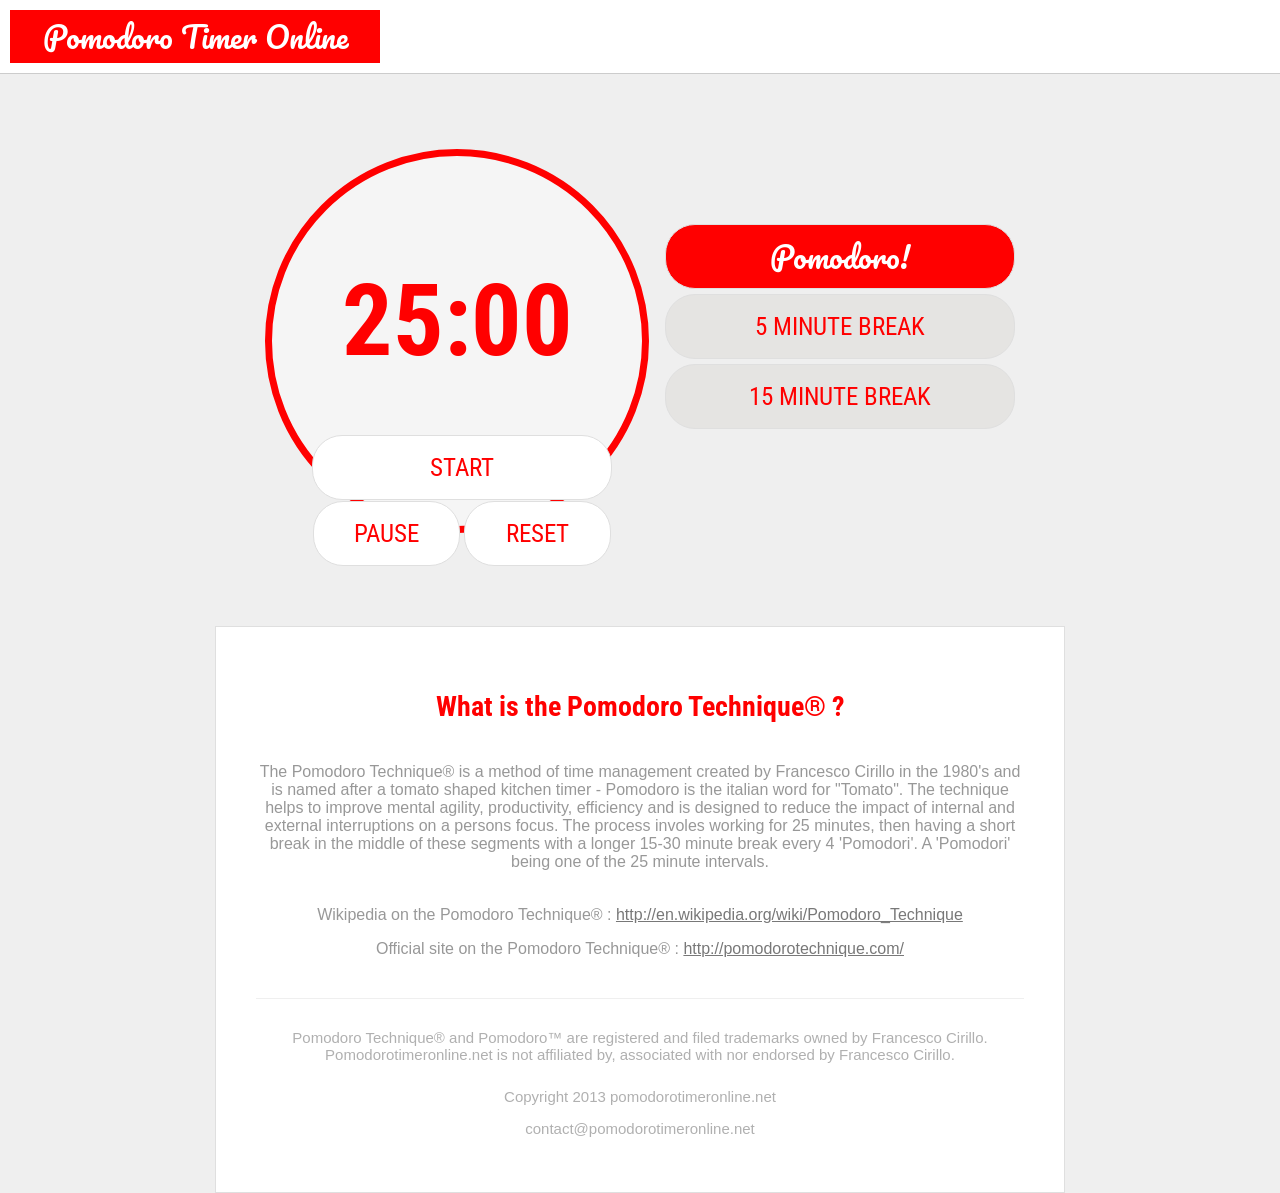
<file: index.html>
<!DOCTYPE html>
<html>
<head>
    <title>Pomodoro Timer Online | Improve your efficiency using this Pomodoro Timer Online</title>
    <meta http-equiv="Content-Type" content="text/html; charset=utf-8">
    <meta name="description" content="This Pomodoro Timer is an Online Pomodoro Timer to help you accomplish the Pomodoro Technique. Using
the Pomodoro method will help you increase your efficiency, in a way as recommended by the Pomodoro Technique.">
    <meta name="author" content="Philip" />
    <meta name="robots" content="index, follow" />
    <!-- Fonts -->
    <link href='http://fonts.googleapis.com/css?family=Pacifico' rel='stylesheet' type='text/css'>
    <link href='http://fonts.googleapis.com/css?family=Roboto+Condensed:700,400' rel='stylesheet' type='text/css'>
    <link href='css/style.css' rel='stylesheet' type='text/css'>
</head>
<body>
    <div class='header'>
        <div class='title-container'>
            <h1 class='title'>Pomodoro Timer Online</h1>
        </div>
    </div>
    <div class='content'>
        <div class='timer-container'>
            <div class='timer'>
                <h2 class='timer-display'>25:00</h2>
            </div>
            <div class='timer-button-container'>
                <div>
                    <button class='timer-button start' onclick="pto.start()" >START</button>
                </div>
                <div>
                    <button class='timer-button' onclick="pto.pause()">PAUSE</button>
                    <button class='timer-button' onclick="pto.reset()">RESET</button>
                </div>
            </div>
            <div class='button-container'>
                <button class='set-time-button-highlighted' onclick="pto.setTimerDuration(1500000)">Pomodoro!</button>
                <button class='set-time-button' onclick="pto.setTimerDuration(300000)">5 MINUTE BREAK</button>
                <button class='set-time-button' onclick="pto.setTimerDuration(900000)">15 MINUTE BREAK</button>
            </div>
        </div>
        <div class='share-container'>
            <!-- AddThis Button BEGIN -->
                <div class="addthis_toolbox addthis_default_style addthis_32x32_style">
                    <a class="addthis_button_preferred_1"></a>
                    <a class="addthis_button_preferred_2"></a>
                    <a class="addthis_button_preferred_3"></a>
                    <a class="addthis_button_preferred_4"></a>
                    <a class="addthis_button_compact"></a>
                </div>
                <script type="text/javascript">var addthis_config = {"data_track_addressbar":true};</script>
                <script type="text/javascript" src="//s7.addthis.com/js/300/addthis_widget.js#pubid=ficklephil"></script>
                <!-- AddThis Button END -->
        </div>
        <div class='explanation-container'>
            <div class='explanation'>
                <div class='explanation-title'>
                    <h2>What is the Pomodoro Technique&reg; ?</h2>
                </div>
                <p class='explanation-text'>The Pomodoro Technique&reg; is a method of time management created by Francesco Cirillo in the 1980's and is named after a tomato shaped
                    kitchen timer - Pomodoro is the italian word for "Tomato". The technique helps to improve mental agility, productivity, efficiency and
                    is designed to reduce the impact of internal and external interruptions on a persons focus. The process involes working
                    for 25 minutes, then having a short break in the middle of these segments with a longer 15-30 minute break every 4 &apos;Pomodori&apos;. A &apos;Pomodori&apos;
                    being one of the 25 minute intervals.
                </p>
                <div class='links'>
                    <p>Wikipedia on the Pomodoro Technique&reg; :
                        <a href='http://en.wikipedia.org/wiki/Pomodoro_Technique' target="_blank">http://en.wikipedia.org/wiki/Pomodoro_Technique</a>
                    </p>
                    <p>Official site on the Pomodoro Technique&reg; :
                        <a href='http://pomodorotechnique.com/' target="_blank">http://pomodorotechnique.com/</a>
                    </p>
                </div>
                <p class='affiliation'>
                    Pomodoro Technique&reg; and Pomodoro&#0153; are registered and filed trademarks owned by Francesco Cirillo.
                    Pomodorotimeronline.net is not affiliated by, associated with nor endorsed by Francesco Cirillo.
                </p>
                <p class='contact'>
                    Copyright 2013 pomodorotimeronline.net
                </p>
                <p class='contact'>contact@pomodorotimeronline.net</p>
            </div>
        </div>
    </div>
    <script src="//ajax.googleapis.com/ajax/libs/jquery/1.11.1/jquery.min.js"></script>
    <script src="src/pomodorotimeronline.min.js"></script>
    <script>
        (function(i,s,o,g,r,a,m){i['GoogleAnalyticsObject']=r;i[r]=i[r]||function(){
            (i[r].q=i[r].q||[]).push(arguments)},i[r].l=1*new Date();a=s.createElement(o),
                m=s.getElementsByTagName(o)[0];a.async=1;a.src=g;m.parentNode.insertBefore(a,m)
        })(window,document,'script','//www.google-analytics.com/analytics.js','ga');

        ga('create', 'UA-46361578-1', 'pomodorotimeronline.net');
        ga('send', 'pageview');

    </script>
</body>
</html>
</file>
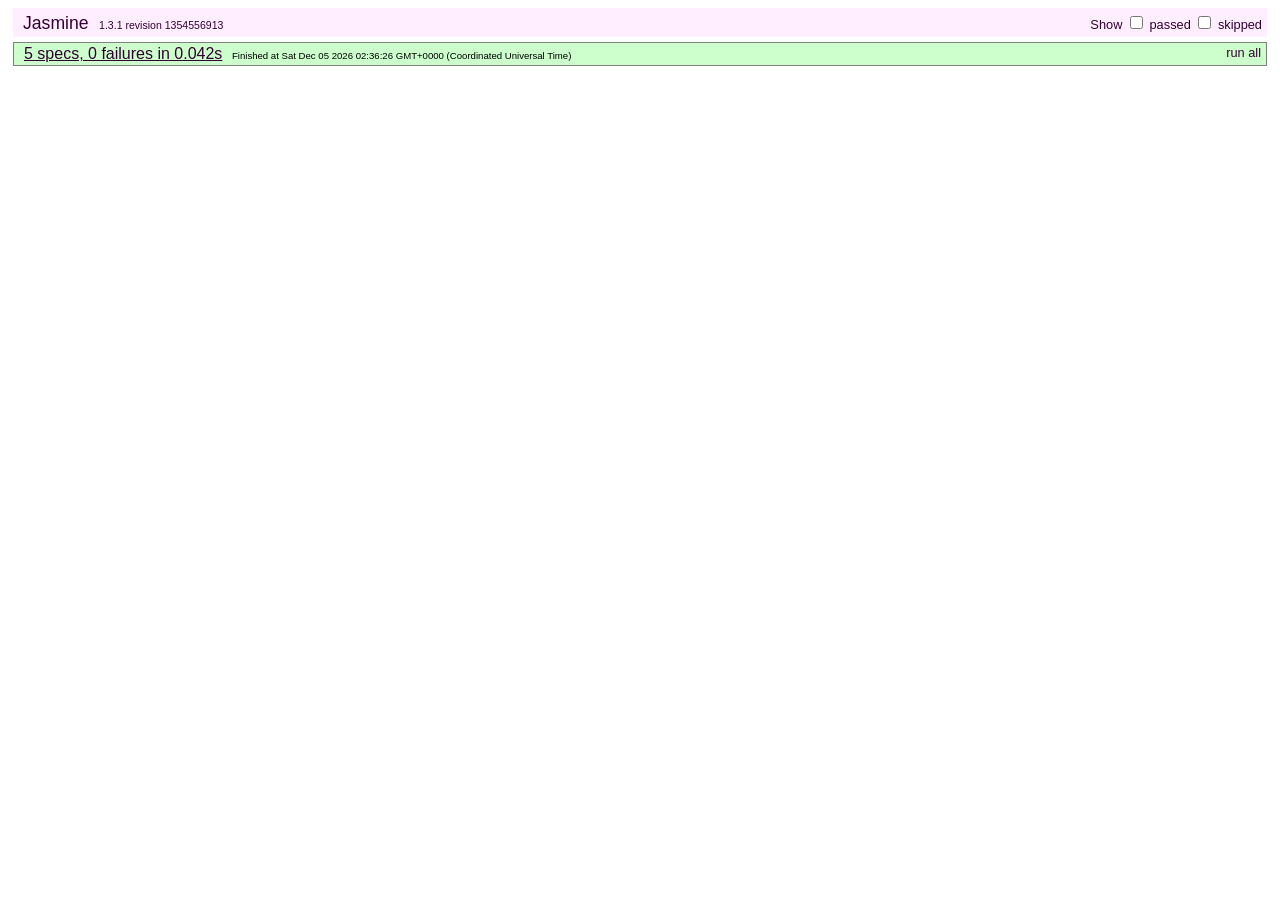
<file: SpecRunner.html>
<!DOCTYPE HTML PUBLIC "-//W3C//DTD HTML 4.01 Transitional//EN"
  "http://www.w3.org/TR/html4/loose.dtd">
<html>
<head>
  <title>Jasmine Spec Runner</title>

  <link rel="shortcut icon" type="image/png" href="lib/jasmine-1.3.1/lib/jasmine-core/jasmine_favicon.png">

  <link rel="stylesheet" type="text/css" href="lib/jasmine-1.3.1/lib/jasmine-core/jasmine.css">
  <script type="text/javascript" src="lib/jasmine-1.3.1/lib/jasmine-core/jasmine.js"></script>
  <script type="text/javascript" src="lib/jasmine-1.3.1/lib/jasmine-core/jasmine-html.js"></script>

  <!-- include spec files here... -->
  <script type="text/javascript" src="spec/SpecHelper.js"></script>
  <script type="text/javascript" src="spec/PlayerSpec.js"></script>

  <!-- include source files here... -->
  <script type="text/javascript" src="src/Player.js"></script>
  <script type="text/javascript" src="src/Song.js"></script>
  <script type="text/javascript" src="src/script.js"></script>

  <script type="text/javascript">
    (function() {
      var jasmineEnv = jasmine.getEnv();
      jasmineEnv.updateInterval = 1000;

      var trivialReporter = new jasmine.TrivialReporter();

      jasmineEnv.addReporter(trivialReporter);

      jasmineEnv.specFilter = function(spec) {
        return trivialReporter.specFilter(spec);
      };

      var currentWindowOnload = window.onload;

      window.onload = function() {
        if (currentWindowOnload) {
          currentWindowOnload();
        }
        execJasmine();
      };

      function execJasmine() {
        jasmineEnv.execute();
      }

    })();
  </script>

</head>

<body>
</body>
</html>
</file>
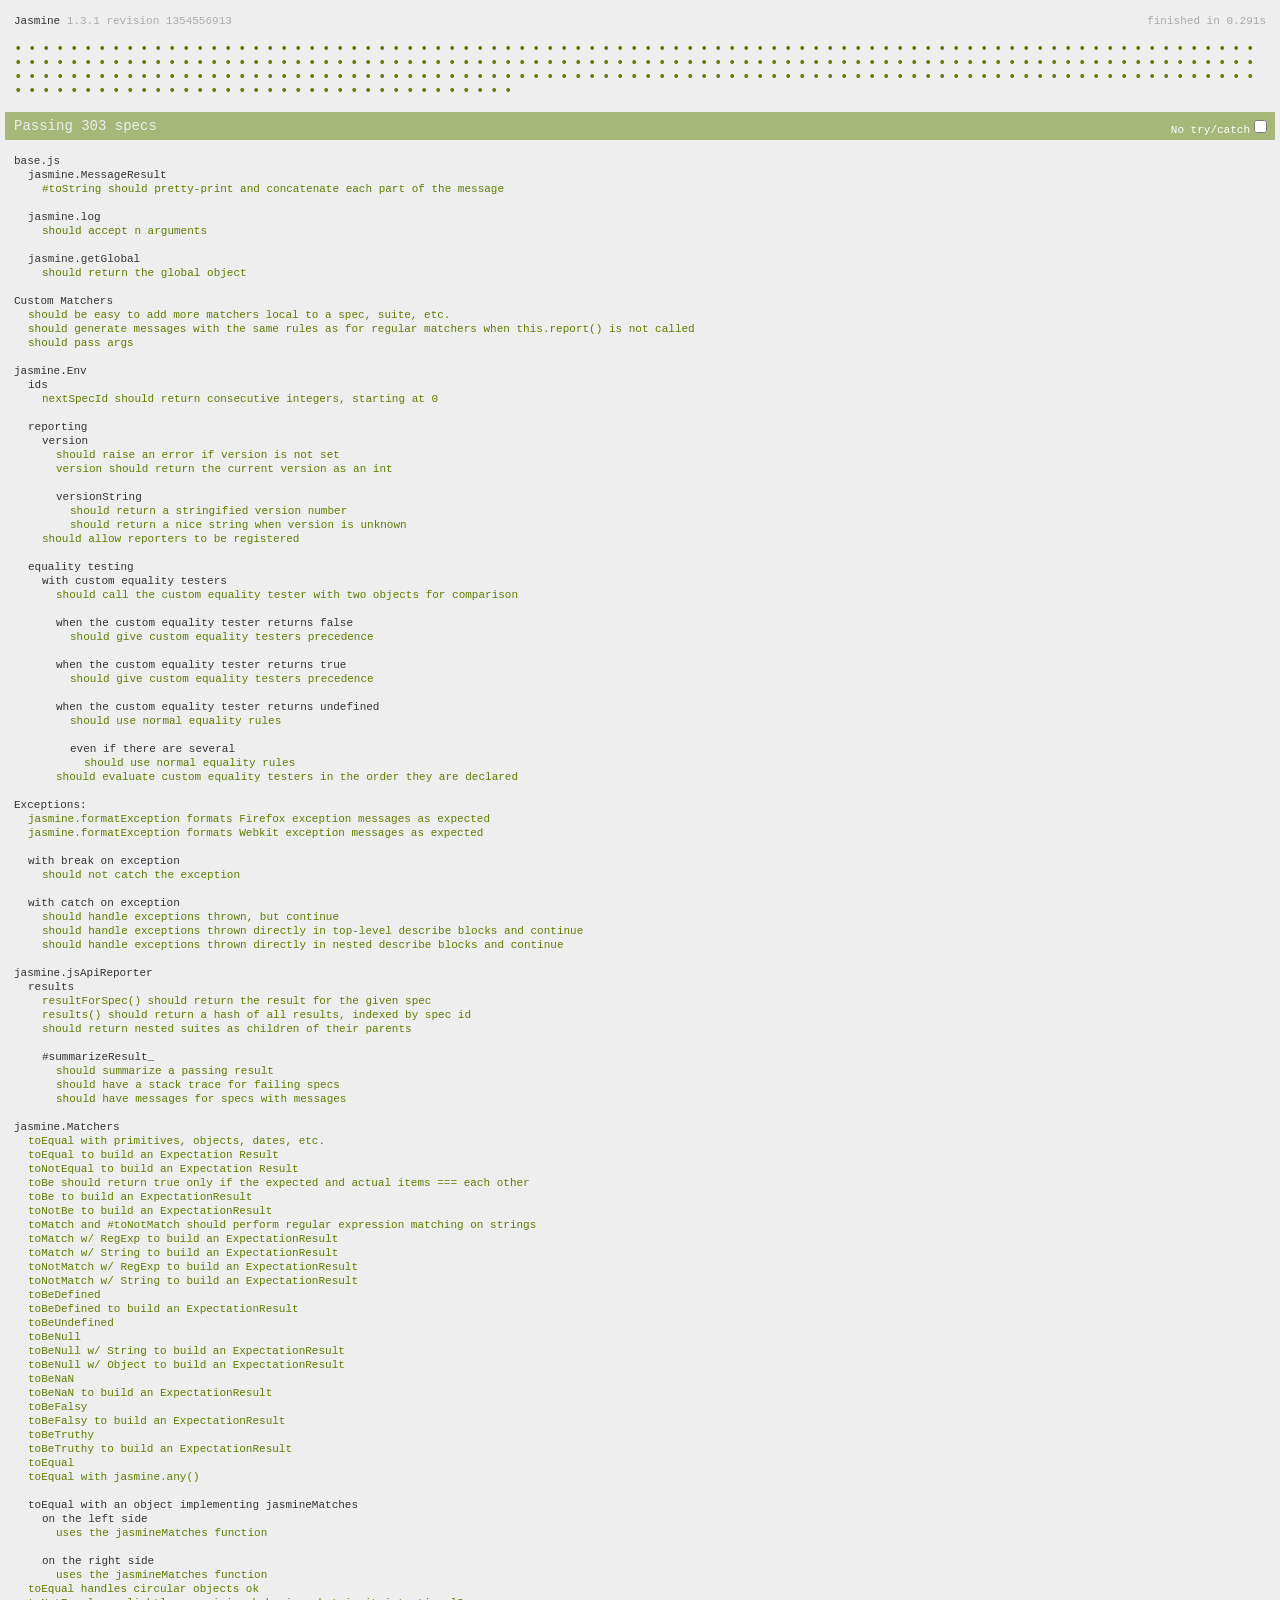
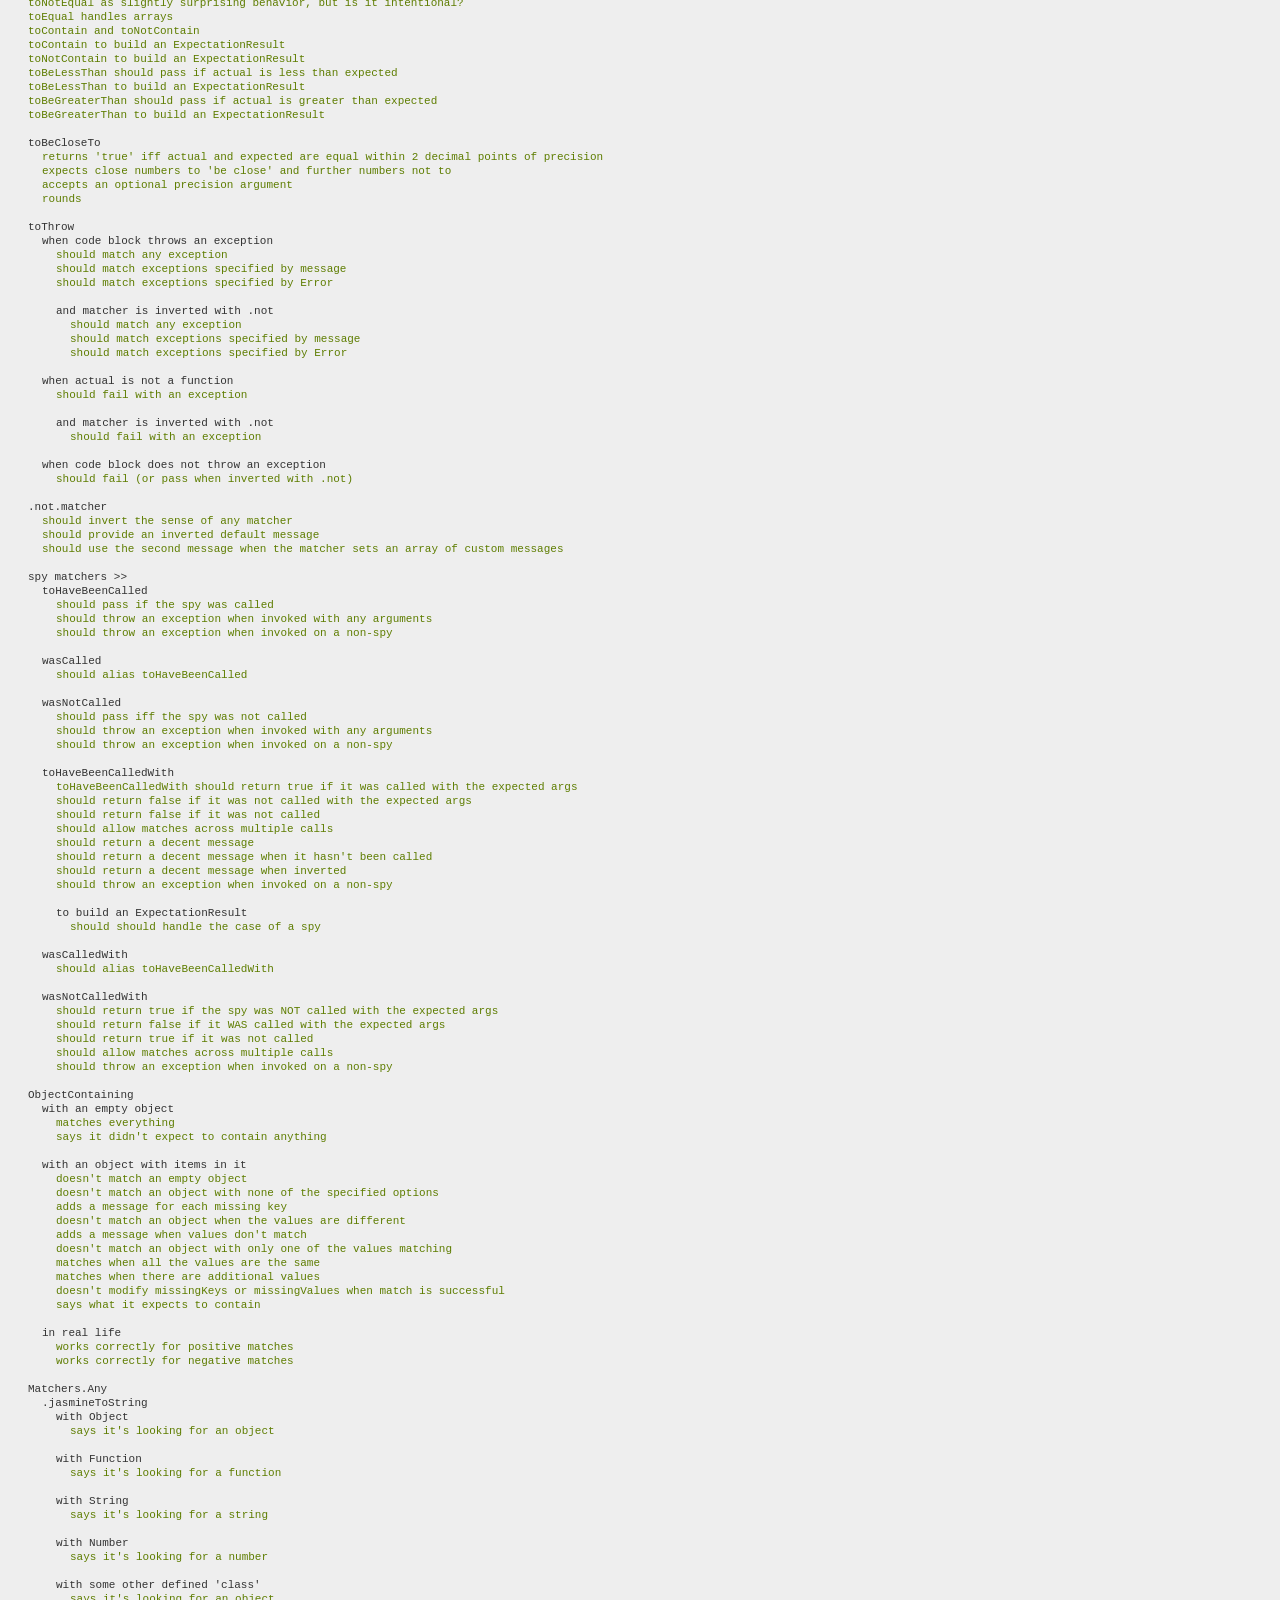
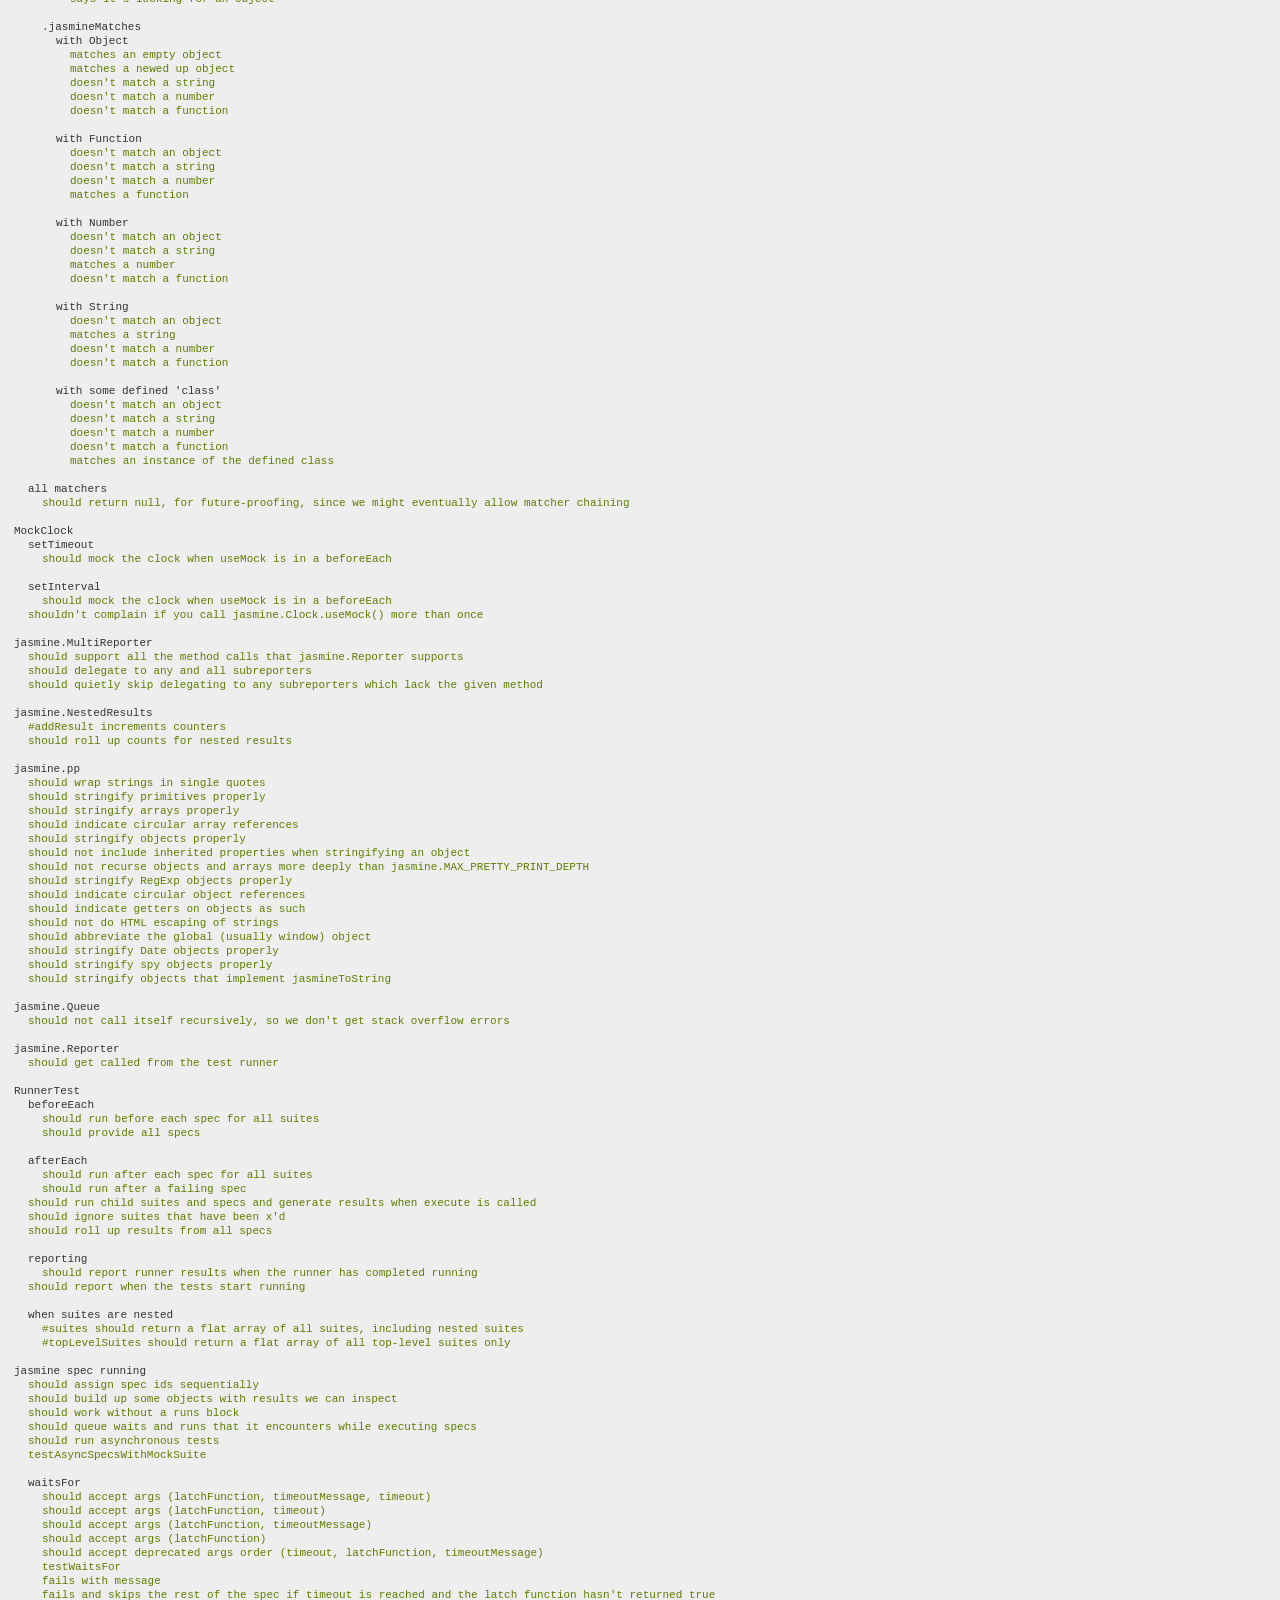
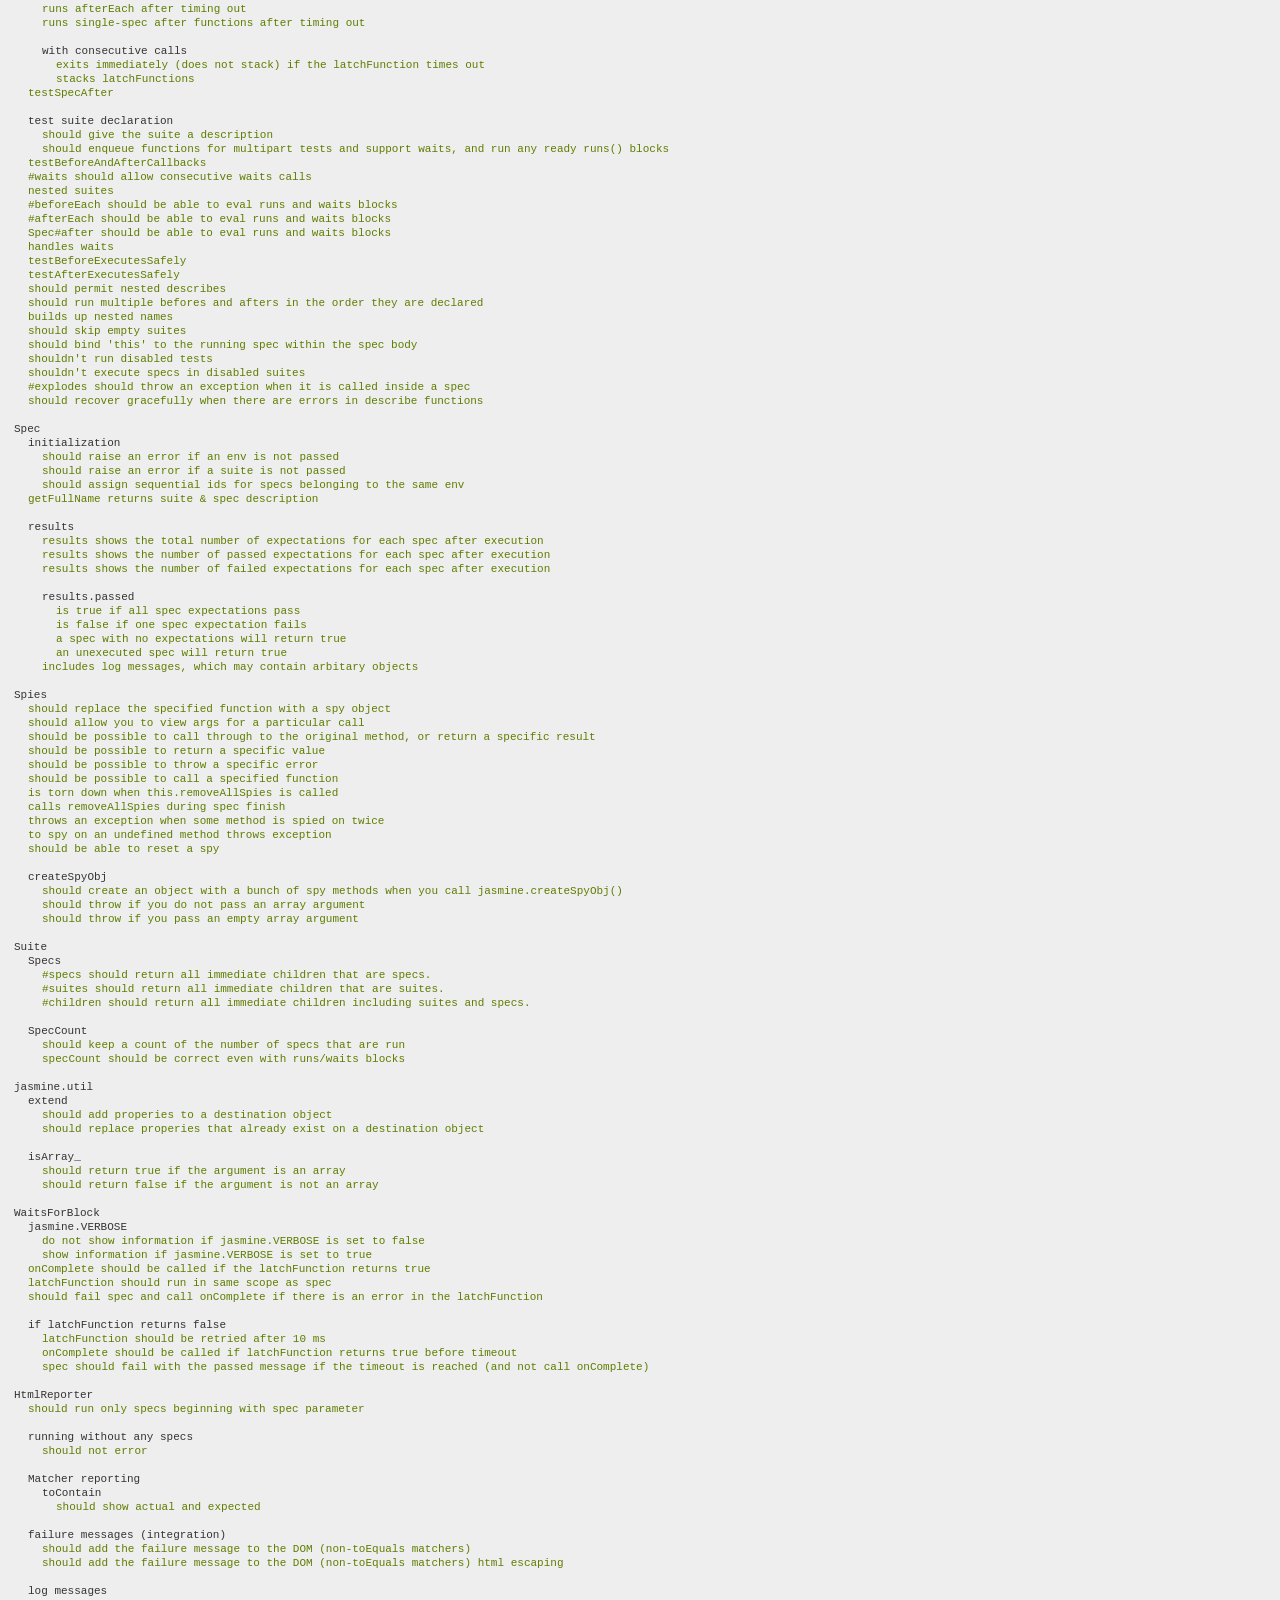
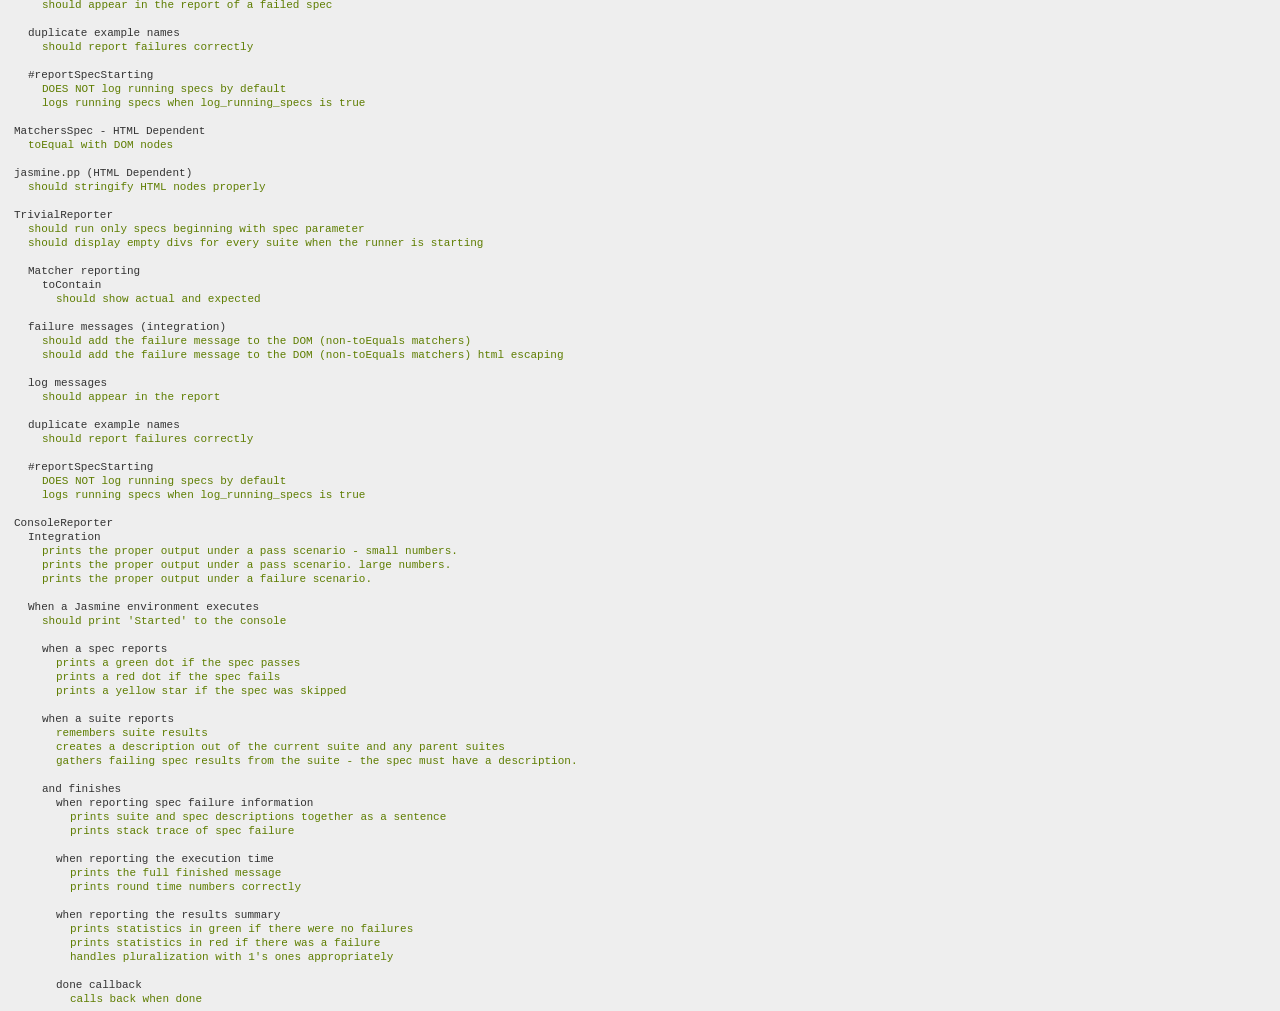
<file: lib/jasmine-1.3.1/spec/runner.html>
<!DOCTYPE HTML PUBLIC "-//W3C//DTD HTML 4.01 Transitional//EN"
  "http://www.w3.org/TR/html4/loose.dtd">
<html>
<head>
  <title>Jasmine Spec Runner: Jasmine Core</title>

  <link rel="shortcut icon" type="image/png" href="../images/jasmine_favicon.png">

  <link href="../lib/jasmine-core/jasmine.css" rel="stylesheet"/>
  <script type="text/javascript" src="../lib/jasmine-core/jasmine.js"></script>
  <script type="text/javascript">
    // yes, really keep this here to keep us honest, but only for jasmine's own runner! [xw]
    undefined = "diz be undefined yo";
  </script>


  <!-- include source files here... -->
  <script type="text/javascript" src=".././src/html/HtmlReporterHelpers.js"></script>
  <script type="text/javascript" src=".././src/html/HtmlReporter.js"></script>
  <script type="text/javascript" src=".././src/html/HtmlReporterHelpers.js"></script>
  <script type="text/javascript" src=".././src/html/ReporterView.js"></script>
  <script type="text/javascript" src=".././src/html/SpecView.js"></script>
  <script type="text/javascript" src=".././src/html/SuiteView.js"></script>
  <script type="text/javascript" src=".././src/html/TrivialReporter.js"></script>
  <script type="text/javascript" src=".././src/console/ConsoleReporter.js"></script>

  <!-- include spec files here... -->
  <script type="text/javascript" src=".././spec/core/BaseSpec.js"></script>
  <script type="text/javascript" src=".././spec/core/CustomMatchersSpec.js"></script>
  <script type="text/javascript" src=".././spec/core/EnvSpec.js"></script>
  <script type="text/javascript" src=".././spec/core/ExceptionsSpec.js"></script>
  <script type="text/javascript" src=".././spec/core/JsApiReporterSpec.js"></script>
  <script type="text/javascript" src=".././spec/core/MatchersSpec.js"></script>
  <script type="text/javascript" src=".././spec/core/MockClockSpec.js"></script>
  <script type="text/javascript" src=".././spec/core/MultiReporterSpec.js"></script>
  <script type="text/javascript" src=".././spec/core/NestedResultsSpec.js"></script>
  <script type="text/javascript" src=".././spec/core/PrettyPrintSpec.js"></script>
  <script type="text/javascript" src=".././spec/core/QueueSpec.js"></script>
  <script type="text/javascript" src=".././spec/core/ReporterSpec.js"></script>
  <script type="text/javascript" src=".././spec/core/RunnerSpec.js"></script>
  <script type="text/javascript" src=".././spec/core/SpecRunningSpec.js"></script>
  <script type="text/javascript" src=".././spec/core/SpecSpec.js"></script>
  <script type="text/javascript" src=".././spec/core/SpySpec.js"></script>
  <script type="text/javascript" src=".././spec/core/SuiteSpec.js"></script>
  <script type="text/javascript" src=".././spec/core/UtilSpec.js"></script>
  <script type="text/javascript" src=".././spec/core/WaitsForBlockSpec.js"></script>
  <script type="text/javascript" src=".././spec/html/HTMLReporterSpec.js"></script>
  <script type="text/javascript" src=".././spec/html/MatchersHtmlSpec.js"></script>
  <script type="text/javascript" src=".././spec/html/PrettyPrintHtmlSpec.js"></script>
  <script type="text/javascript" src=".././spec/html/TrivialReporterSpec.js"></script>
  <script type="text/javascript" src=".././spec/console/ConsoleReporterSpec.js"></script>

  <script type="text/javascript">
    (function() {
      var jasmineEnv = jasmine.getEnv();
      jasmineEnv.updateInterval = 1000;

      var htmlReporter = new jasmine.HtmlReporter();

      jasmineEnv.addReporter(htmlReporter);

      jasmineEnv.specFilter = function(spec) {
        return htmlReporter.specFilter(spec);
      };

      var currentWindowOnload = window.onload;

      window.onload = function() {
        if (currentWindowOnload) {
          currentWindowOnload();
        }
        execJasmine();
      };

      function execJasmine() {
        jasmineEnv.execute();
      }

    })();
  </script>

</head>

<body>
</body>
</html>
</file>
<file: css/style.css>
body{
    text-align: center;
    padding:0px 0px 0px 0px;
    margin:0px 0px 0px 0px;
    background: #efefef;
    font-family: Arial;
}

a:link {
    color:#787878;
}
a:visited {
    color:#787878;
}
a:hover {
    color:#FF0000;
}

h1{
    font-size: 66px;
}

h2{
    font-family: 'Roboto Condensed', sans-serif;
    font-size: 28px;
}

.left{
    float:left;
}
.right{
    float:left;
}

.content{
    /*border:1px solid blue;*/
    padding-top: 75px;
    height:490px;
}

.header{
    /*border:1px solid red;*/
    background-color: #ffffff;
    border-bottom: 1px solid #cccccc;
    padding-top: 10px;
}

.title-container{
    /*border:1px solid blue;*/
    background-color: red;
    width:370px;
    margin-bottom: 10px;
    margin-left: 10px;
}

.title{
    margin: auto;
    font-family: 'Pacifico', serif;
    font-size: 30px;
    color: #ffffff;
    font-weight: normal;
}

.timer-container{
    margin: auto;
    /*border:1px solid red;*/
    height:80%;
    width:750px;
    margin-bottom: 85px;
    position: relative;
}

.timer{
    float:left;
    background-color: #f5f5f5;
    border:7px solid #ff0000;
    width:370px;
    height: 370px;
    border-radius: 50%;
    position: relative;
}

.button-container{
    margin-top: 75px;
   float:right;
    /*border:1px solid green;*/
    width:350px;
}

.set-time-button{
    -webkit-appearance: none;
    color: #ff0000 ;
    border:1px solid #dfdfdf;
    background-color: #E5E4E2;
    font-size: 25px;
    font-weight: 400;
    border-top-right-radius: 30px;
    border-bottom-right-radius: 30px;
    border-bottom-left-radius: 30px;
    border-top-left-radius: 30px;
    width: 100%;
    height:65px;
    margin-bottom: 5px;
    font-family: 'Roboto Condensed', sans-serif;
    cursor: hand;
}

.set-time-button-highlighted{
    color: #ffffff;
    border:1px solid #dfdfdf;
    background-color: #b9b9b9;
    font-size: 20px;
    border-top-right-radius: 30px;
    border-bottom-right-radius: 30px;
    border-bottom-left-radius: 30px;
    border-top-left-radius: 30px;
    width: 100%;
    height:65px;
    margin-bottom: 5px;
}

.set-time-button-highlighted:hover{
    color: #ffffff;
    background-color: #666666;
    width: 100%;
    height:65px;
    cursor: pointer;
}

.set-time-button:hover{
    color: #ffffff;
    background-color: #ff0000;
    width: 100%;
    height:65px;
    cursor: pointer;
}

.set-time-button-highlighted{
    background-color: #ff0000;
    font-family: 'Pacifico', serif;
    font-size: 30px;
}

.timer-button-container{
    margin:auto;
    /*border: 1px solid blue;*/
    width:300px;
    position:absolute;
    z-index: 1;
    left:47px;
    top:286px;
}

.explanation-title{
    color: #ff0000;
    margin-bottom: 40px;
}

.timer-button {
    -webkit-appearance: none;
    /*border:1px solid red;*/
    height:65px;
    width:49%;
    color: #ff0000;
    border:1px solid #dfdfdf;
    background-color: #ffffff;
    border-top-right-radius: 30px;
    border-bottom-right-radius: 30px;
    border-bottom-left-radius: 30px;
    border-top-left-radius: 30px;
    font-size: 25px;
    cursor: pointer;
    font-family: 'Roboto Condensed', sans-serif;
}

.timer-button.start{
    width:100%;
    margin-bottom: 1px;
}

.timer-button.start:hover {
    background-color: #ff0000;
    color: #ffffff;
    width:100%;
    height:65px;
}

.timer-button:hover {
    background-color: #ff0000;
    color: #ffffff;
    height:65px;
    width:49%;
}

.timer-display{
    font-family: 'Roboto Condensed', sans-serif;
    font-size: 100px;
    padding-top: 23px;
    color: #ff0000;
}

button{
    height:35px;
    width:150px;
    -moz-border-radius: 1px;
    border-radius: 2px;
    outline: 0;
}

button:hover{
    color: #666600;
    height:35px;
    width:150px;
}

.explanation-container{
}

.align-left{
    text-align: left;
}

.explanation{
    padding: 40px;
    margin: auto;
    border:1px solid #dfdfdf;
    width:60%;
    background-color: #ffffff;
    color: #989898;
}

.explanation-text{
    margin-bottom: 35px;
}

.affiliation{
    /*font-family: 'Roboto Condensed', sans-serif;*/
    font-size: 15px;
    margin-bottom: 25px;
    border-top: 1px solid #efefef;
    padding-top: 30px;
    color: #b0b0b0;
}

.share-container{
    /*border:1px solid red;*/
    margin:auto;
    width:187px;
    margin-bottom: 70px;
}

.contact{
    font-size: 15px;
    color: #b0b0b0;
    /*font-family: 'Roboto Condensed', sans-serif;*/
}

.links{
    margin-bottom: 40px;
}
</file>
<file: lib/jasmine-1.3.1/lib/jasmine-core/jasmine.css>
body { background-color: #eeeeee; padding: 0; margin: 5px; overflow-y: scroll; }

#HTMLReporter { font-size: 11px; font-family: Monaco, "Lucida Console", monospace; line-height: 14px; color: #333333; }
#HTMLReporter a { text-decoration: none; }
#HTMLReporter a:hover { text-decoration: underline; }
#HTMLReporter p, #HTMLReporter h1, #HTMLReporter h2, #HTMLReporter h3, #HTMLReporter h4, #HTMLReporter h5, #HTMLReporter h6 { margin: 0; line-height: 14px; }
#HTMLReporter .banner, #HTMLReporter .symbolSummary, #HTMLReporter .summary, #HTMLReporter .resultMessage, #HTMLReporter .specDetail .description, #HTMLReporter .alert .bar, #HTMLReporter .stackTrace { padding-left: 9px; padding-right: 9px; }
#HTMLReporter #jasmine_content { position: fixed; right: 100%; }
#HTMLReporter .version { color: #aaaaaa; }
#HTMLReporter .banner { margin-top: 14px; }
#HTMLReporter .duration { color: #aaaaaa; float: right; }
#HTMLReporter .symbolSummary { overflow: hidden; *zoom: 1; margin: 14px 0; }
#HTMLReporter .symbolSummary li { display: block; float: left; height: 7px; width: 14px; margin-bottom: 7px; font-size: 16px; }
#HTMLReporter .symbolSummary li.passed { font-size: 14px; }
#HTMLReporter .symbolSummary li.passed:before { color: #5e7d00; content: "\02022"; }
#HTMLReporter .symbolSummary li.failed { line-height: 9px; }
#HTMLReporter .symbolSummary li.failed:before { color: #b03911; content: "x"; font-weight: bold; margin-left: -1px; }
#HTMLReporter .symbolSummary li.skipped { font-size: 14px; }
#HTMLReporter .symbolSummary li.skipped:before { color: #bababa; content: "\02022"; }
#HTMLReporter .symbolSummary li.pending { line-height: 11px; }
#HTMLReporter .symbolSummary li.pending:before { color: #aaaaaa; content: "-"; }
#HTMLReporter .exceptions { color: #fff; float: right; margin-top: 5px; margin-right: 5px; }
#HTMLReporter .bar { line-height: 28px; font-size: 14px; display: block; color: #eee; }
#HTMLReporter .runningAlert { background-color: #666666; }
#HTMLReporter .skippedAlert { background-color: #aaaaaa; }
#HTMLReporter .skippedAlert:first-child { background-color: #333333; }
#HTMLReporter .skippedAlert:hover { text-decoration: none; color: white; text-decoration: underline; }
#HTMLReporter .passingAlert { background-color: #a6b779; }
#HTMLReporter .passingAlert:first-child { background-color: #5e7d00; }
#HTMLReporter .failingAlert { background-color: #cf867e; }
#HTMLReporter .failingAlert:first-child { background-color: #b03911; }
#HTMLReporter .results { margin-top: 14px; }
#HTMLReporter #details { display: none; }
#HTMLReporter .resultsMenu, #HTMLReporter .resultsMenu a { background-color: #fff; color: #333333; }
#HTMLReporter.showDetails .summaryMenuItem { font-weight: normal; text-decoration: inherit; }
#HTMLReporter.showDetails .summaryMenuItem:hover { text-decoration: underline; }
#HTMLReporter.showDetails .detailsMenuItem { font-weight: bold; text-decoration: underline; }
#HTMLReporter.showDetails .summary { display: none; }
#HTMLReporter.showDetails #details { display: block; }
#HTMLReporter .summaryMenuItem { font-weight: bold; text-decoration: underline; }
#HTMLReporter .summary { margin-top: 14px; }
#HTMLReporter .summary .suite .suite, #HTMLReporter .summary .specSummary { margin-left: 14px; }
#HTMLReporter .summary .specSummary.passed a { color: #5e7d00; }
#HTMLReporter .summary .specSummary.failed a { color: #b03911; }
#HTMLReporter .description + .suite { margin-top: 0; }
#HTMLReporter .suite { margin-top: 14px; }
#HTMLReporter .suite a { color: #333333; }
#HTMLReporter #details .specDetail { margin-bottom: 28px; }
#HTMLReporter #details .specDetail .description { display: block; color: white; background-color: #b03911; }
#HTMLReporter .resultMessage { padding-top: 14px; color: #333333; }
#HTMLReporter .resultMessage span.result { display: block; }
#HTMLReporter .stackTrace { margin: 5px 0 0 0; max-height: 224px; overflow: auto; line-height: 18px; color: #666666; border: 1px solid #ddd; background: white; white-space: pre; }

#TrivialReporter { padding: 8px 13px; position: absolute; top: 0; bottom: 0; left: 0; right: 0; overflow-y: scroll; background-color: white; font-family: "Helvetica Neue Light", "Lucida Grande", "Calibri", "Arial", sans-serif; /*.resultMessage {*/ /*white-space: pre;*/ /*}*/ }
#TrivialReporter a:visited, #TrivialReporter a { color: #303; }
#TrivialReporter a:hover, #TrivialReporter a:active { color: blue; }
#TrivialReporter .run_spec { float: right; padding-right: 5px; font-size: .8em; text-decoration: none; }
#TrivialReporter .banner { color: #303; background-color: #fef; padding: 5px; }
#TrivialReporter .logo { float: left; font-size: 1.1em; padding-left: 5px; }
#TrivialReporter .logo .version { font-size: .6em; padding-left: 1em; }
#TrivialReporter .runner.running { background-color: yellow; }
#TrivialReporter .options { text-align: right; font-size: .8em; }
#TrivialReporter .suite { border: 1px outset gray; margin: 5px 0; padding-left: 1em; }
#TrivialReporter .suite .suite { margin: 5px; }
#TrivialReporter .suite.passed { background-color: #dfd; }
#TrivialReporter .suite.failed { background-color: #fdd; }
#TrivialReporter .spec { margin: 5px; padding-left: 1em; clear: both; }
#TrivialReporter .spec.failed, #TrivialReporter .spec.passed, #TrivialReporter .spec.skipped { padding-bottom: 5px; border: 1px solid gray; }
#TrivialReporter .spec.failed { background-color: #fbb; border-color: red; }
#TrivialReporter .spec.passed { background-color: #bfb; border-color: green; }
#TrivialReporter .spec.skipped { background-color: #bbb; }
#TrivialReporter .messages { border-left: 1px dashed gray; padding-left: 1em; padding-right: 1em; }
#TrivialReporter .passed { background-color: #cfc; display: none; }
#TrivialReporter .failed { background-color: #fbb; }
#TrivialReporter .skipped { color: #777; background-color: #eee; display: none; }
#TrivialReporter .resultMessage span.result { display: block; line-height: 2em; color: black; }
#TrivialReporter .resultMessage .mismatch { color: black; }
#TrivialReporter .stackTrace { white-space: pre; font-size: .8em; margin-left: 10px; max-height: 5em; overflow: auto; border: 1px inset red; padding: 1em; background: #eef; }
#TrivialReporter .finished-at { padding-left: 1em; font-size: .6em; }
#TrivialReporter.show-passed .passed, #TrivialReporter.show-skipped .skipped { display: block; }
#TrivialReporter #jasmine_content { position: fixed; right: 100%; }
#TrivialReporter .runner { border: 1px solid gray; display: block; margin: 5px 0; padding: 2px 0 2px 10px; }
</file>
